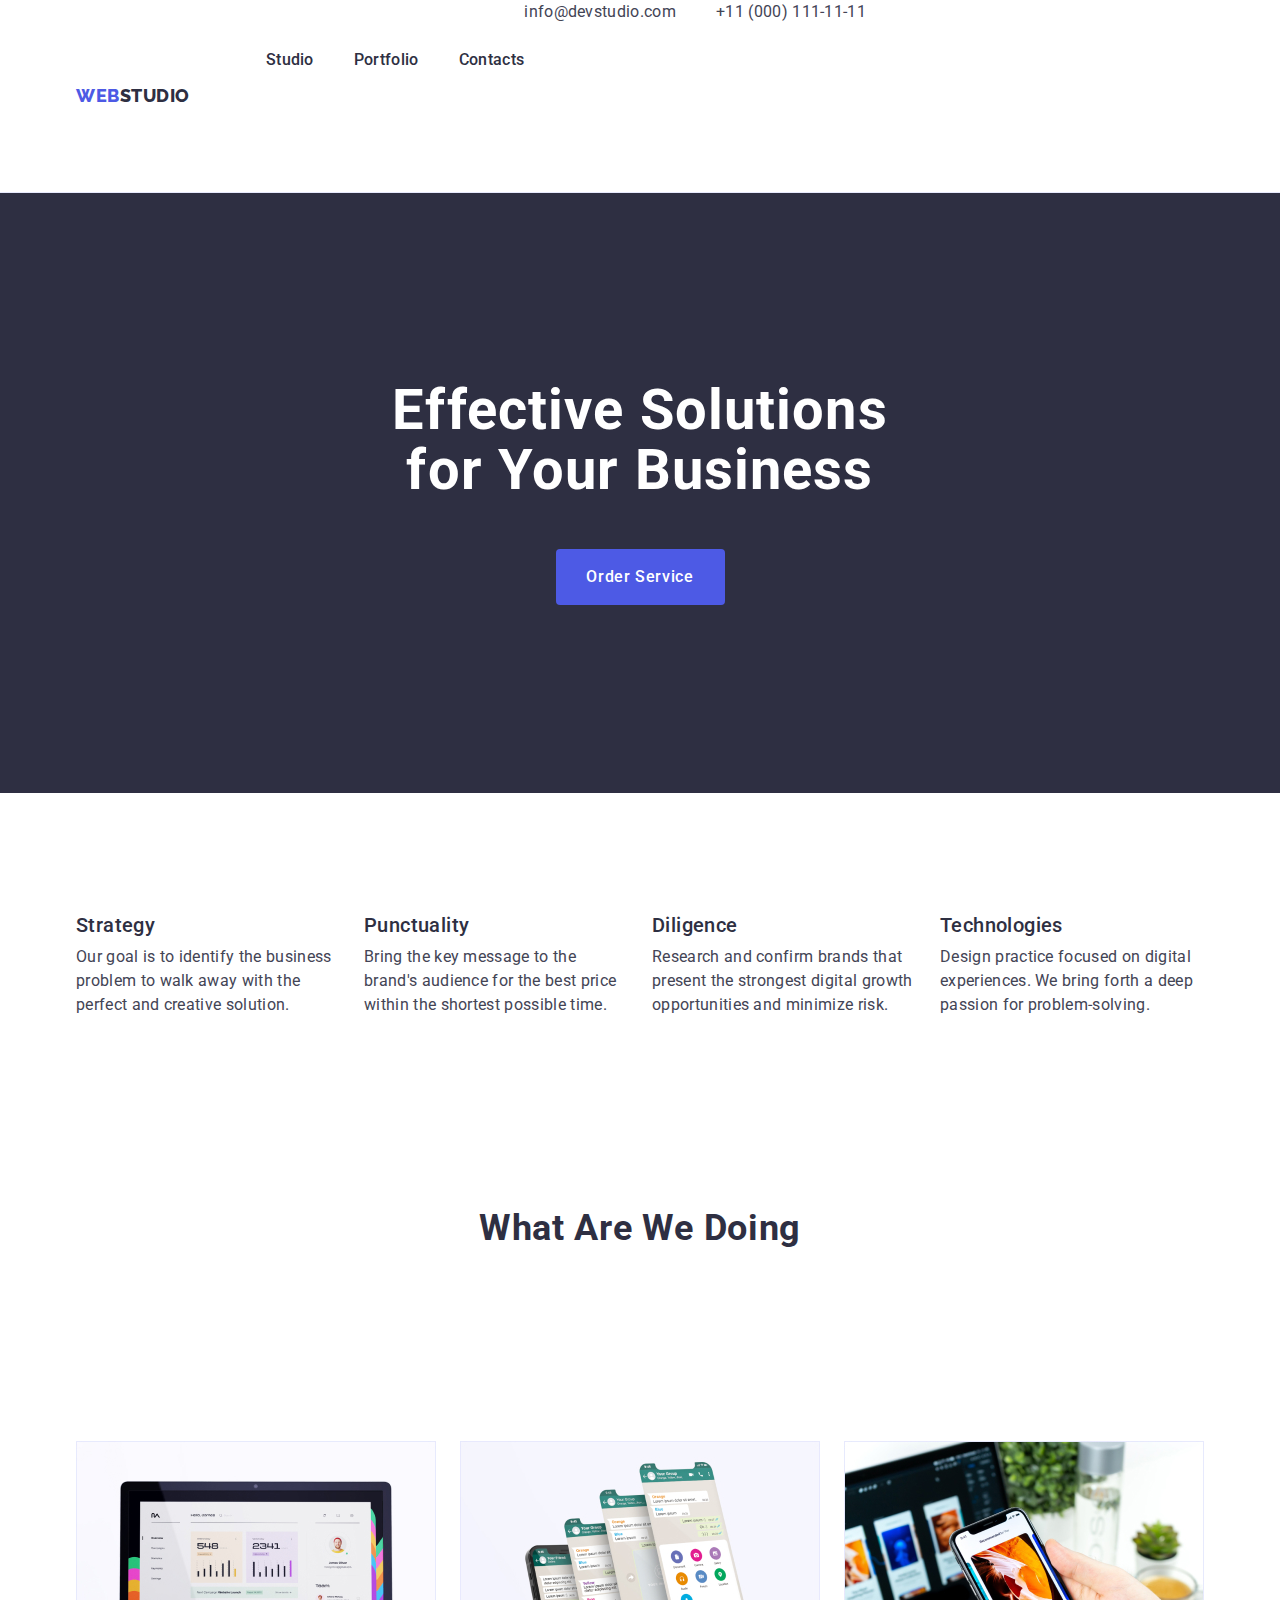
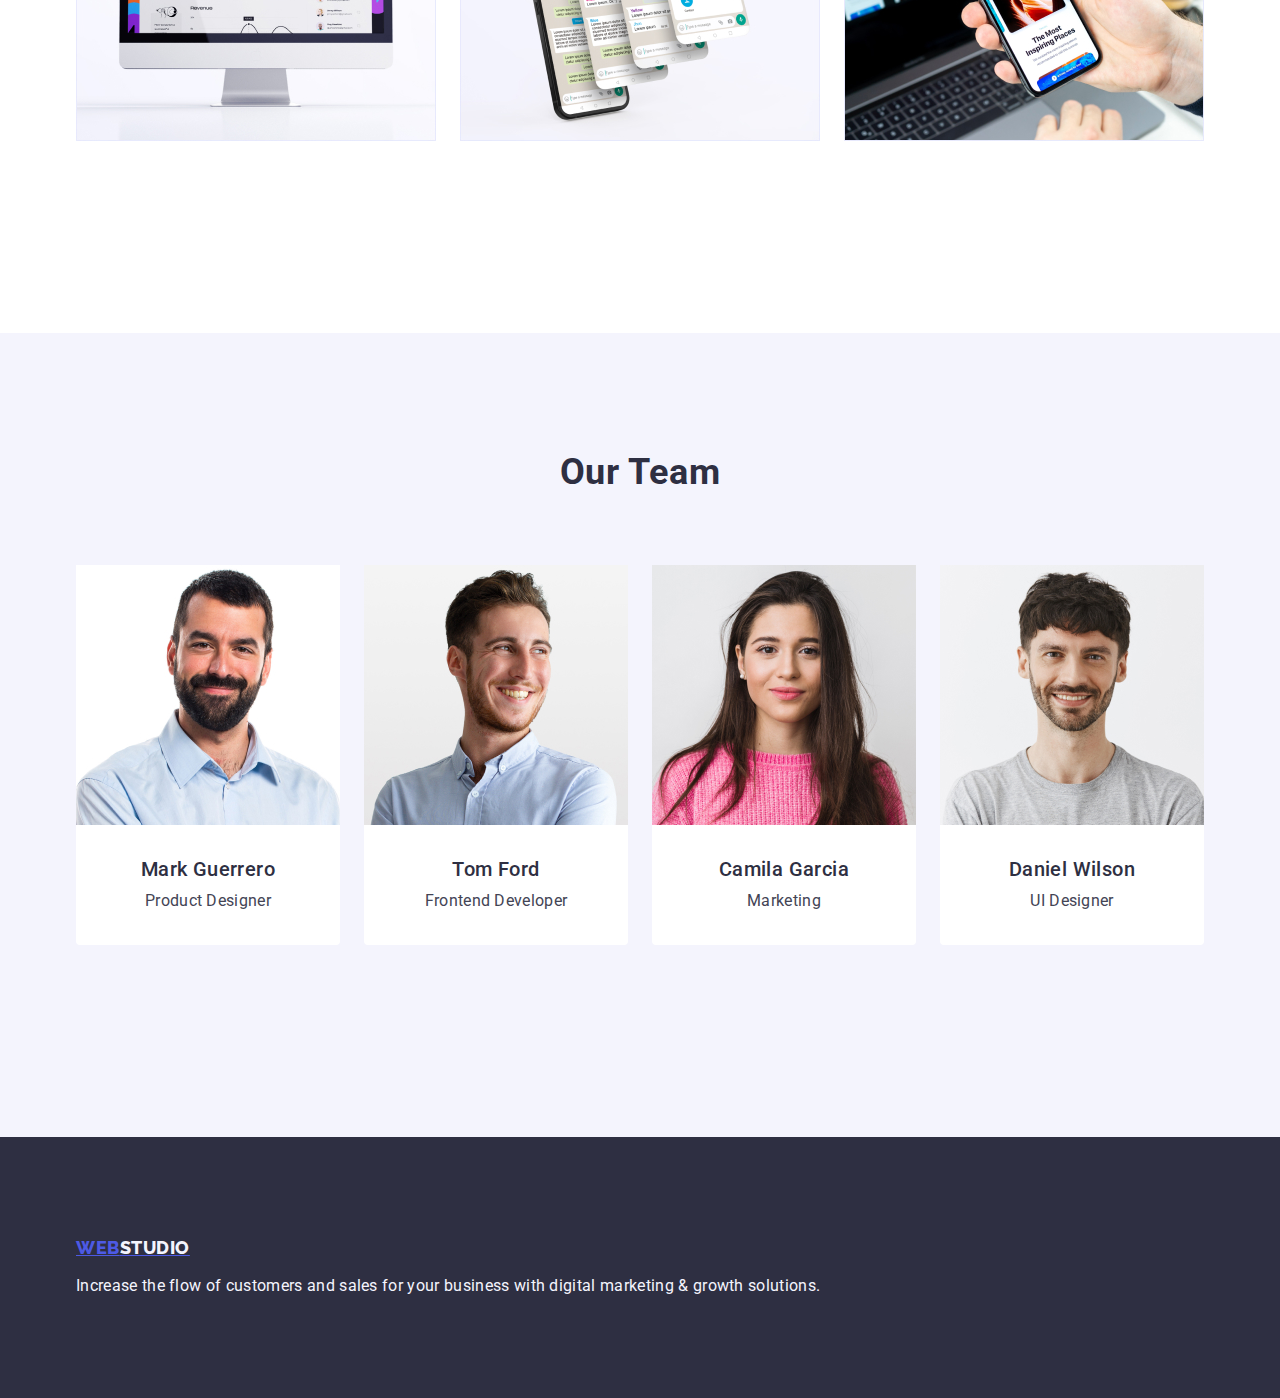
<file: index.html>
<!DOCTYPE html>
<html lang="en">
  <head>
    <meta charset="UTF-8" />
    <meta name="viewport" content="width=device-width, initial-scale=1.0" />
    <title>Document</title>
    <link rel="preconnect" href="https://fonts.googleapis.com" />
    <link rel="preconnect" href="https://fonts.gstatic.com" crossorigin />
    <link
      href="https://fonts.googleapis.com/css2?family=Raleway:wght@800&family=Roboto:wght@400;500;700;900&display=swap"
      rel="stylesheet"
    />
    <link
      rel="stylesheet"
      href="https://cdnjs.cloudflare.com/ajax/libs/modern-normalize/2.0.0/modern-normalize.min.css"
    />
    <link rel="stylesheet" href="./css/styles.css" />
  </head>
  <body>
    <header class="header">
      <div class="container index-header-container">
        <!-- Logo and Navigation to other pages -->
        <nav class="nav">
          <a class="logo-style link" href="./index.html"
            >Web<span class="inside-logo">Studio</span></a
          >
          <ul class="list menu">
            <li class="menu-item">
              <a class="link-style link" href="./index.html">Studio</a>
            </li>
            <li class="menu-item">
              <a class="link-style link" href="./portfolio.html">Portfolio</a>
            </li>
            <li class="menu-item">
              <a class="link-style link" href="">Contacts</a>
            </li>
          </ul>
        </nav>
        <address class="address-style">
          <ul class="list address">
            <li class="address-list">
              <a class="contacts-color link" href="mailto:info@devstudio.com"
                >info@devstudio.com</a
              >
            </li>
            <li class="address-list">
              <a class="contacts-color link" href="tel:+110001111111"
                >+11 (000) 111-11-11</a
              >
            </li>
          </ul>
        </address>
      </div>
    </header>
    <main>
      <!-- Section 1 -->
      <section class="first-section">
        <div class="container">
          <h1 class="first-section-header">
            Effective Solutions for Your Business
          </h1>
          <button class="first-section-button button" type="button">
            Order Service
          </button>
        </div>
      </section>
      <!-- Section 2 -->
      <section class="second-section">
        <div class="container">
          <h2 class="visually-hidden">Section 2 title</h2>
          <ul class="list">
            <li class="list-items">
              <h3 class="section-two-headers">Strategy</h3>
              <p class="section-two-paragraphs">
                Our goal is to identify the business problem to walk away with
                the perfect and creative solution.
              </p>
            </li>
            <li class="list-items">
              <h3 class="section-two-headers">Punctuality</h3>
              <p class="section-two-paragraphs">
                Bring the key message to the brand's audience for the best price
                within the shortest possible time.
              </p>
            </li>
            <li class="list-items">
              <h3 class="section-two-headers">Diligence</h3>
              <p class="section-two-paragraphs">
                Research and confirm brands that present the strongest digital
                growth opportunities and minimize risk.
              </p>
            </li>
            <li class="list-items">
              <h3 class="section-two-headers">Technologies</h3>
              <p class="section-two-paragraphs">
                Design practice focused on digital experiences. We bring forth a
                deep passion for problem-solving.
              </p>
            </li>
          </ul>
        </div>
      </section>
      <!-- Section 3 -->
      <section class="third-section">
        <div class="container">
          <h2 class="third-header">What are we doing</h2>
          <ul class="list">
            <li class="third-header-item">
              <img src="./images/monitor.jpg" alt="Monitor" width="360" />
            </li>
            <li class="third-header-item">
              <img
                src="./images/phonescreen.jpg"
                alt="Phone Screens"
                width="360"
              />
            </li>
            <li class="third-header-item">
              <img
                src="./images/laptopandphone.jpg"
                alt="A phone and a laptop in the background"
                width="360"
              />
            </li>
          </ul>
        </div>
      </section>
      <!-- Section 4 -->
      <section class="fourth-section">
        <div class="container">
          <h2 class="section-four-header">Our Team</h2>
          <ul class="list">
            <li class="employee-bgcolor">
              <img
                src="./images/markguerrero.jpg"
                alt="Mark Guerrero's Photo"
                width="264"
              />
              <div class="fourth-section-items">
                <h3 class="fourth-section-employee-name employees-header">
                  Mark Guerrero
                </h3>
                <p class="fourth-section-employee-position">Product Designer</p>
              </div>
            </li>
            <li class="employee-bgcolor">
              <img
                src="./images/tomford.jpg"
                alt="Tom Ford's Photo"
                width="264"
              />
              <div class="fourth-section-items">
                <h3 class="fourth-section-employee-name employees-header">
                  Tom Ford
                </h3>
                <p class="fourth-section-employee-position">
                  Frontend Developer
                </p>
              </div>
            </li>
            <li class="employee-bgcolor">
              <img
                src="./images/camilagarcia.jpg"
                alt="Camila Garcia's Photo"
                width="264"
              />
              <div class="fourth-section-items">
                <h3 class="fourth-section-employee-name employees-header">
                  Camila Garcia
                </h3>
                <p class="fourth-section-employee-position">Marketing</p>
              </div>
            </li>
            <li class="employee-bgcolor">
              <img
                src="./images/danielwilson.jpg"
                alt="Daniel Wilson's Photo"
                width="264"
              />
              <div class="fourth-section-items">
                <h3 class="fourth-section-employee-name employees-header">
                  Daniel Wilson
                </h3>
                <p class="fourth-section-employee-position">UI Designer</p>
              </div>
            </li>
          </ul>
        </div>
      </section>
    </main>
    <footer class="footer-style">
      <div class="container">
        <a class="logo-style index-footer-link" href="./index.html"
          >Web<span class="footerinside-logo">Studio</span></a
        >
        <p class="footer-paragraph">
          Increase the flow of customers and sales for your business with
          digital marketing & growth solutions.
        </p>
      </div>
    </footer>
  </body>
</html>
</file>
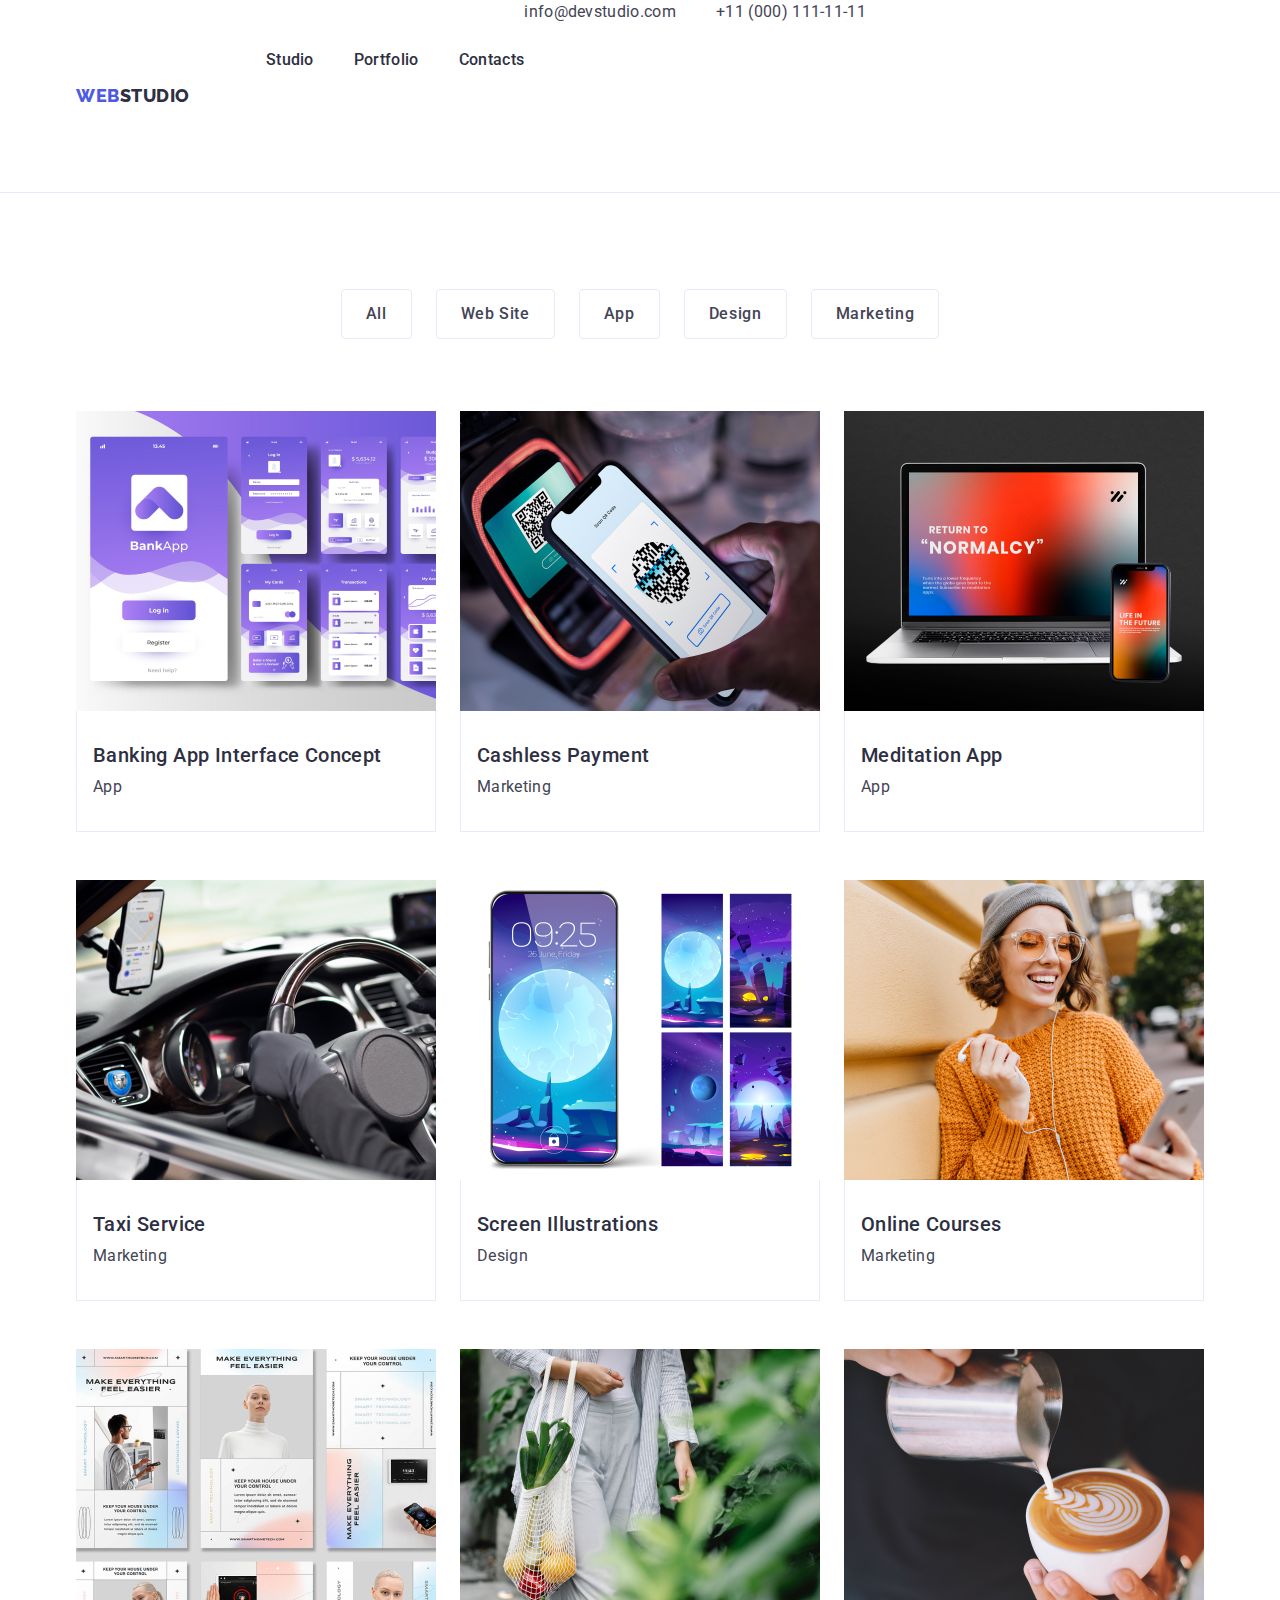
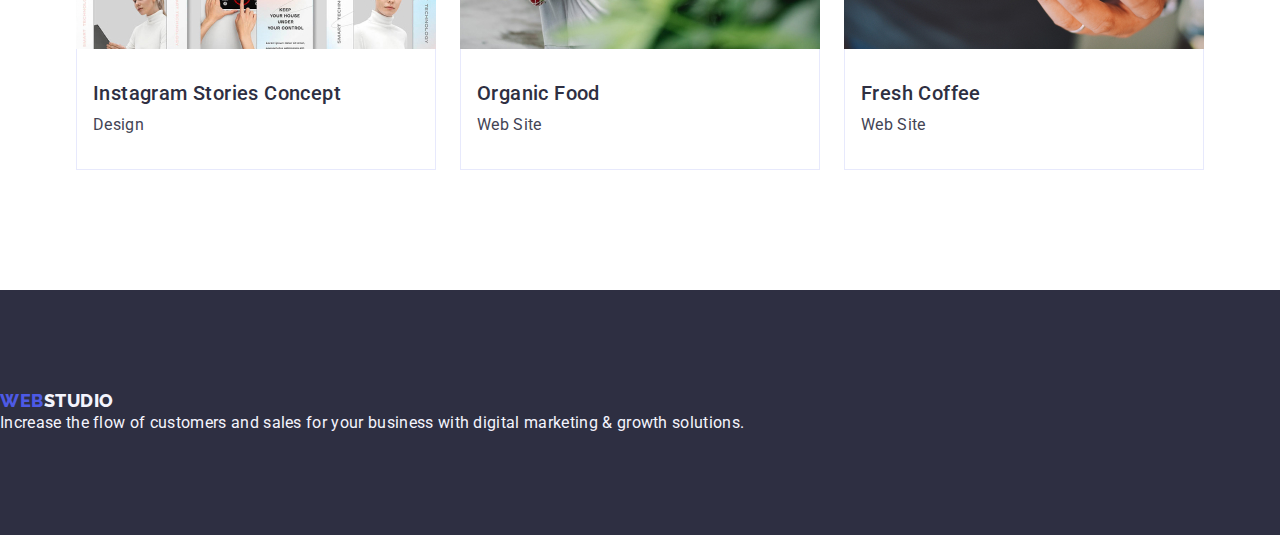
<file: portfolio.html>
<!DOCTYPE html>
<html lang="en">
  <head>
    <meta charset="UTF-8" />
    <meta name="viewport" content="width=device-width, initial-scale=1.0" />
    <title>Document</title>
    <link rel="preconnect" href="https://fonts.googleapis.com" />
    <link rel="preconnect" href="https://fonts.gstatic.com" crossorigin />
    <link
      href="https://fonts.googleapis.com/css2?family=Raleway:wght@800&family=Roboto:wght@400;500;700;900&display=swap"
      rel="stylesheet"
    />
    <link
      rel="stylesheet"
      href="https://cdnjs.cloudflare.com/ajax/libs/modern-normalize/2.0.0/modern-normalize.min.css"
    />
    <link rel="stylesheet" href="./css/styles.css" />
  </head>
  <body>
    <header class="header">
      <div class="container index-header-container">
        <!-- Logo and Navigation to other pages -->
        <nav class="nav">
          <a class="logo-style link" href="./index.html"
            >Web<span class="inside-logo">Studio</span></a
          >
          <ul class="list menu">
            <li class="menu-item">
              <a class="link-style link" href="./index.html">Studio</a>
            </li>
            <li class="menu-item">
              <a class="link-style link" href="./portfolio.html">Portfolio</a>
            </li>
            <li class="menu-item">
              <a class="link-style link" href="">Contacts</a>
            </li>
          </ul>
        </nav>
        <address class="address-style">
          <ul class="list address">
            <li class="address-list">
              <a class="contacts-color link" href="mailto:info@devstudio.com"
                >info@devstudio.com</a
              >
            </li>
            <li class="address-list">
              <a class="contacts-color link" href="tel:+110001111111"
                >+11 (000) 111-11-11</a
              >
            </li>
          </ul>
        </address>
      </div>
    </header>
    <main>
      <section class="portfolio-section">
        <div class="container">
          <h1 class="visually-hidden">Portfolio Page title</h1>
          <ul class="list">
            <li>
              <button class="portfolio-button button" type="button">All</button>
            </li>
            <li>
              <button class="portfolio-button button" type="button">
                Web Site
              </button>
            </li>
            <li>
              <button class="portfolio-button button" type="button">App</button>
            </li>
            <li>
              <button class="portfolio-button button" type="button">
                Design
              </button>
            </li>
            <li>
              <button class="portfolio-button button" type="button">
                Marketing
              </button>
            </li>
          </ul>
          <!-- images -->
          <ul class="list-portfolio">
            <li class="list-portfolio-color">
              <a class="link" href="">
                <img
                  src="./images/imgbankingappinterface.jpg"
                  alt="Banking App Interface"
                  width="360"
                  class="display"
                />
                <div class="portfolio-color-container">
                  <h2 class="section-two-headers">
                    Banking App Interface Concept
                  </h2>
                  <p class="item-text">App</p>
                </div>
              </a>
            </li>
            <li class="list-portfolio-color">
              <a class="link" href="">
                <img
                  src="./images/imgcashlesspayment.jpg"
                  alt="Cash Less Payment"
                  width="360"
                  class="display"
                />
                <div class="portfolio-color-container">
                  <h2 class="section-two-headers">Cashless Payment</h2>
                  <p class="item-text">Marketing</p>
                </div>
              </a>
            </li>
            <li class="list-portfolio-color">
              <a class="link" href="">
                <img
                  src="./images/imgmeditationapp.jpg"
                  alt="Meditation App"
                  width="360"
                  class="display"
                />
                <div class="portfolio-color-container">
                  <h2 class="section-two-headers">Meditation App</h2>
                  <p class="item-text">App</p>
                </div>
              </a>
            </li>
            <li class="list-portfolio-color">
              <a class="link" href="">
                <img
                  src="./images/imgtaxiservice.jpg"
                  alt="Taxi Service"
                  width="360"
                  class="display"
                />
                <div class="portfolio-color-container">
                  <h2 class="section-two-headers">Taxi Service</h2>
                  <p class="item-text">Marketing</p>
                </div>
              </a>
            </li>
            <li class="list-portfolio-color">
              <a class="link" href="">
                <img
                  src="./images/imgscreenillustrations.jpg"
                  alt="Screen Illustrations"
                  width="360"
                  class="display"
                />
                <div class="portfolio-color-container">
                  <h2 class="section-two-headers">Screen Illustrations</h2>
                  <p class="item-text">Design</p>
                </div>
              </a>
            </li>
            <li class="list-portfolio-color">
              <a class="link" href="">
                <img
                  src="./images/imgonlinecourses.jpg"
                  alt="Online Courses"
                  width="360"
                  class="display"
                />
                <div class="portfolio-color-container">
                  <h2 class="section-two-headers">Online Courses</h2>
                  <p class="item-text">Marketing</p>
                </div>
              </a>
            </li>
            <li class="list-portfolio-color">
              <a class="link" href="">
                <img
                  src="./images/imginstagramstories.jpg"
                  alt="Instagram Stories"
                  width="360"
                  class="display"
                />
                <div class="portfolio-color-container">
                  <h2 class="section-two-headers">Instagram Stories Concept</h2>
                  <p class="item-text">Design</p>
                </div>
              </a>
            </li>
            <li class="list-portfolio-color">
              <a class="link" href="">
                <img
                  src="./images/imgorganicfood.jpg"
                  alt="Organic Food"
                  width="360"
                  class="display"
                />
                <div class="portfolio-color-container">
                  <h2 class="section-two-headers">Organic Food</h2>
                  <p class="item-text">Web Site</p>
                </div>
              </a>
            </li>
            <li class="list-portfolio-color">
              <a class="link" href="">
                <img
                  src="./images/imgfreshcoffee.jpg"
                  alt="Fresh Coffee"
                  width="360"
                  class="display"
                />
                <div class="portfolio-color-container">
                  <h2 class="section-two-headers">Fresh Coffee</h2>
                  <p class="item-text">Web Site</p>
                </div>
              </a>
            </li>
          </ul>
        </div>
      </section>
    </main>
    <footer class="footer-style">
      <a class="logo-style link" href="./index.html"
        >Web<span class="footerinside-logo">Studio</span></a
      >
      <p class="footer-paragraph">
        Increase the flow of customers and sales for your business with digital
        marketing & growth solutions.
      </p>
    </footer>
  </body>
</html>
</file>
<file: css/styles.css>
/* || RESET */

h1,
h2,
h3,
h4,
h5,
h6,
p {
  margin-top: 0;
  margin-bottom: 0;
}

ul,
ol {
  margin-top: 0;
  margin-bottom: 0;
  padding-left: 0;
}

/* css variables */
:root {
  --thebodytagcolor-color: #434455;
  --thesamecolor-color: white;
}

body {
  background-color: #ffffff;
  color: #434455;
  font-family: 'Roboto', sans-serif;
}

/* general styles */
.item-text {
  color: #434455;
  font-size: 16px;
  line-height: 1.5;
  letter-spacing: 0.02em;
}

.button {
  background-color: #4d5ae5;
  font-family: Roboto, sans-serif;
  color: #434455;
  font-weight: 500;
  font-size: 16px;
  line-height: 1.5;
  letter-spacing: 0.04em;
  color: #ffffff;
}

.logo-style {
  font-family: 'Raleway', sans-serif;
  font-weight: 800;
  font-size: 18px;
  line-height: 1.17;
  letter-spacing: 0.03em;
  text-transform: uppercase;
  color: #4d5ae5;
  margin-right: 76px;
}

.inside-logo {
  color: #2e2f42;
}

.link {
  text-decoration: none;
}

.link-style {
  font-size: 16px;
  font-weight: 500;
  line-height: 1.5;
  letter-spacing: 0.02em;
  color: #2e2f42;
  /* display: flex; */
  padding: 24px 0 24px;
  /* text-decoration: none; */
}

.link-style:hover,
.link-style:focus {
  color: #404bbf;
}

.list {
  list-style: none;
  display: flex;
  gap: 24px;
  justify-content: center;
  margin-bottom: 72px;
}

.list-items {
  /* margin-right: 24px; */
  width: calc((100% - 72px) / 4);
}

.address-style {
  font-style: normal;
  line-height: 1.5;
  letter-spacing: 0.02em;
}

.contacts-color {
  color: #434455;
}

.contacts-color:hover,
.contacts-color:focus {
  color: #404bbf;
}

.contacts-color:hover {
  color: #404bbf;
}
.contacts-color:focus {
  color: #404bbf;
}
.contacts-color:active {
  color: #404bbf;
}

/* section 1 */

.first-section {
  background-color: #2e2f42;
  padding: 188px 0;
}

.first-section-header {
  font-size: 56px;
  line-height: 1.07;
  text-align: center;
  letter-spacing: 0.02em;
  color: #ffffff;
  max-width: 496px;
  margin: 0 auto 48px;
}

.first-section-button {
  background-color: #4d5ae5;
  font-family: Roboto, sans-serif;
  color: #434455;
  font-weight: 500;
  font-size: 16px;
  line-height: 1.5;
  letter-spacing: 0.04em;
  color: #ffffff;
  cursor: pointer;
  display: block;
  min-width: 169px;
  height: 56px;
  border: none;
  border-radius: 4px;
  margin: 0 auto;
}

.first-section-button:hover,
.first-section-button:focus {
  background-color: #404bbf;
}

.first-section-button {
  cursor: pointer;
}

/* section 2 */

.section-two-headers {
  font-weight: 500;
  font-size: 20px;
  line-height: 1.2;
  letter-spacing: 0.02em;
  color: #2e2f42;
  margin-bottom: 8px;
}

.section-two-paragraphs {
  font-size: 16px;
  line-height: 1.5;
  letter-spacing: 0.02em;
}

.second-section {
  padding: 120px 0;
}

/* section 3 */

.section-three-header {
  font-size: 36px;
  line-height: 1.11;
  text-align: center;
  letter-spacing: 0.02em;
  text-transform: capitalize;
  color: #2e2f42;
}

.third-section {
  padding-bottom: 120px;
}

.third-header {
  font-size: 36px;
  line-height: 1.11;
  text-align: center;
  letter-spacing: 0.02em;
  text-transform: capitalize;
  color: #2e2f42;
  padding-bottom: 120px;
  margin-bottom: 72px;
}

.third-header-item {
  width: calc((100% - 48px) / 3);
}

/* section 4 */
.fourth-section {
  background-color: #f4f4fd;
  padding: 120px 0;
}

.section-four-header {
  font-size: 36px;
  line-height: 1.11;
  text-align: center;
  letter-spacing: 0.02em;
  text-transform: capitalize;
  color: #2e2f42;
  /* padding: 120px 0; */
  margin-bottom: 72px;
}

.employee-bgcolor {
  background-color: #ffffff;
  width: calc((100% - 72px) / 4);
  border-radius: 0px 0px 4px 4px;
  gap: 24px;
}

.fourth-section-header {
  /* background-color: #F4F4FD; */
  font-size: 36px;
  line-height: 1.11;
  text-align: center;
  letter-spacing: 0.02em;
  text-transform: capitalize;
  color: #2e2f42;
  /* padding: 120px 0; */
  margin-bottom: 72px;
}

.fourth-section-employee-name {
  color: #2e2f42;
  font-weight: 500;
  letter-spacing: 0.02em;
  font-size: 20px;
  line-height: 1.2;
  text-align: center;
  margin-bottom: 8px;
}

.fourth-section-employee-position {
  font-size: 16px;
  color: #434455;
  letter-spacing: 0.02em;
  line-height: 1.5;
  text-align: center;
}

.fourth-section-items {
  padding: 32px 0;
}

.employees-header {
  margin-bottom: 8px;
}

/* footer */
.footer-style {
  background-color: #2e2f42;
  padding: 100px 0;
}

.footer-paragraph {
  line-height: 1.5;
  color: #f4f4fd;
  letter-spacing: 0.02em;
}

.footerinside-logo {
  color: #f4f4fd;
}

.index-footer-link {
  display: inline-block;
  margin-bottom: 16px;
}

.portfolio-footer-link {
  display: inline-block;
  margin-bottom: 16px;
  line-height: 1.5;
  letter-spacing: 0.02em;
  max-width: 264px;
}

/* Portfolio-Section */

.portfolio-button {
  font-family: 'Roboto', sans-serif;
  font-weight: 500;
  font-size: 16px;
  line-height: 1.5;
  letter-spacing: 0.04em;
  color: var(--iris);
  background-color: var(--cloud);
  cursor: pointer;
  border: 1px solid #e7e9fc;
  border-radius: 4px;
  padding: 12px 24px;
}

.portfolio-button:hover,
.portfolio-button:focus {
  background-color: #404bbf;
  border: 1px solid transparent;
}

.portfolio-button {
  cursor: pointer;
}

img {
  display: block;
}

.header {
  border-bottom: 1px solid #e7e9fc;
}

.portfolio-section {
  padding-top: 96px;
  padding-bottom: 120px;
}

.list-portfolio {
  list-style: none;
  display: flex;
  flex-wrap: wrap;
  gap: 24px;
  row-gap: 48px;
}

.portfolio-color-container {
  padding: 32px 16px;
  border: 1px solid #e7e9fc;
  border-top: none;
}

/* Div */

.index-header-container {
  display: flex;
}

.portfolio-header-container {
  display: flex;
  justify-content: space-between;
  width: 1158px;
}

.container {
  width: 1158px;
  margin: 0 auto;
  padding: 0 15px;
}

/* NAV */

nav {
  display: flex;
  align-items: center;
}

/* Menu */

.menu {
  display: flex;
  gap: 40px;
  padding: 24px 0;
}

.menu-item {
  padding: 24px 0;
}

/* Address */

.address {
  display: flex;
  gap: 40px;
}

/* Header */

.visually-hidden {
  position: absolute;
  width: 1px;
  height: 1px;
  margin: -1px;
  border: 0;
  padding: 0;
  white-space: nowrap;
  clip-path: inset(100%);
  clip: rect(0 0 0 0);
  overflow: hidden;
  outline: 0;
  outline-offset: 0;
}
</file>
